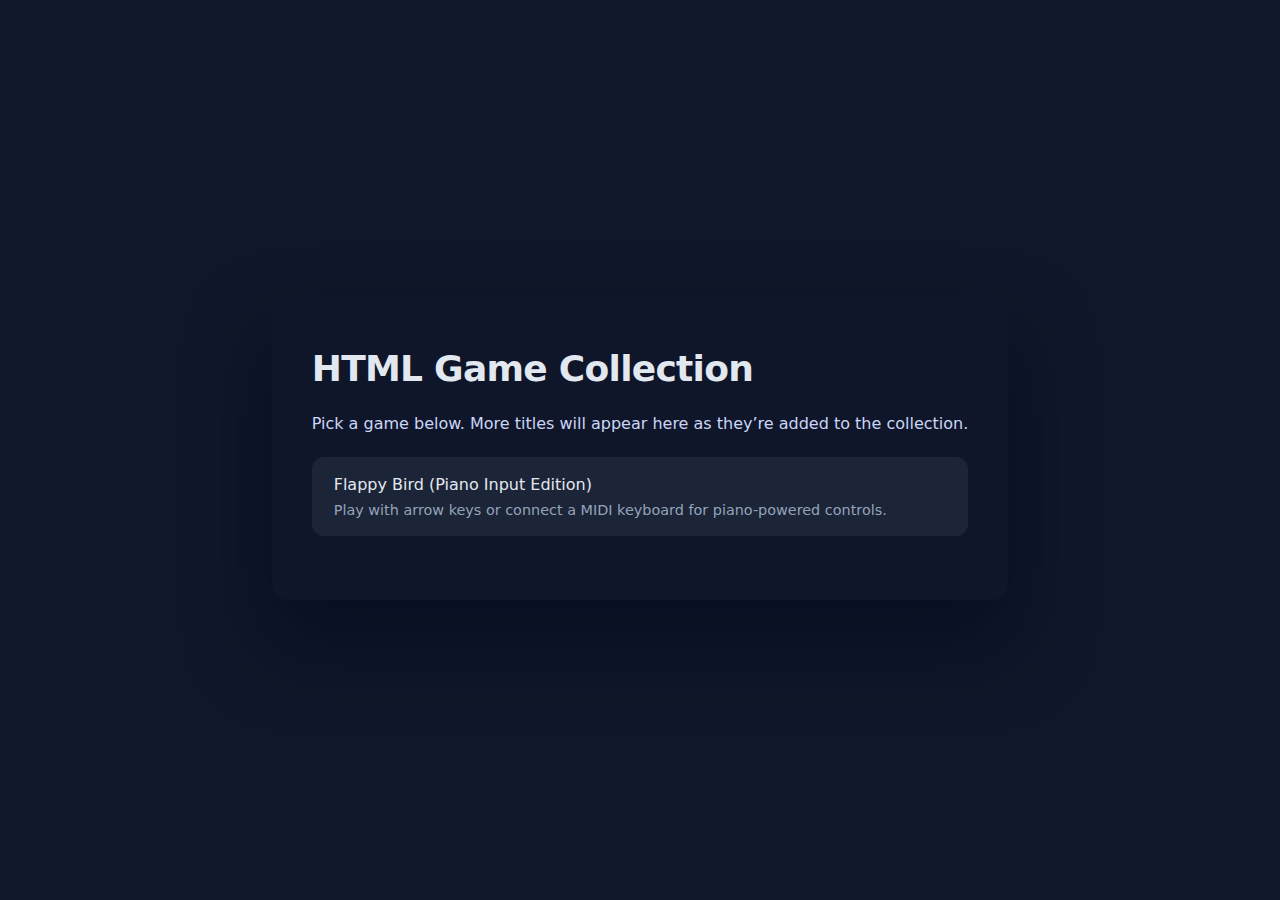
<file: index.html>
<!DOCTYPE html>
<html lang="en">
<head>
    <meta charset="UTF-8">
    <meta name="viewport" content="width=device-width, initial-scale=1.0">
    <title>HTML Games by Mark</title>
    <style>
        body {
            font-family: system-ui, -apple-system, BlinkMacSystemFont, "Segoe UI", sans-serif;
            margin: 0;
            padding: 0;
            background: #0f172a;
            color: #e2e8f0;
            min-height: 100vh;
            display: flex;
            align-items: center;
            justify-content: center;
        }
        main {
            max-width: 720px;
            padding: 48px 40px;
            background: rgba(15, 23, 42, 0.8);
            border-radius: 16px;
            box-shadow: 0 40px 80px rgba(2, 6, 23, 0.5);
        }
        h1 {
            margin-top: 0;
            font-size: 2.25rem;
            letter-spacing: -0.02em;
        }
        p {
            margin: 0.5rem 0 1.5rem;
            color: #cbd5f5;
        }
        ul {
            list-style: none;
            padding: 0;
            margin: 0;
        }
        li {
            margin: 1rem 0;
        }
        a {
            display: block;
            padding: 18px 22px;
            border-radius: 12px;
            background: rgba(148, 163, 184, 0.1);
            color: inherit;
            text-decoration: none;
            transition: transform 0.18s ease, background 0.18s ease, box-shadow 0.18s ease;
        }
        a:hover,
        a:focus-visible {
            background: rgba(59, 130, 246, 0.25);
            transform: translateY(-2px);
            box-shadow: 0 20px 40px rgba(59, 130, 246, 0.25);
        }
        small {
            display: block;
            margin-top: 0.5rem;
            color: #94a3b8;
            font-size: 0.9rem;
        }
        @media (max-width: 640px) {
            main {
                margin: 32px;
                padding: 32px 24px;
            }
        }
    </style>
</head>
<body>
    <main>
        <h1>HTML Game Collection</h1>
        <p>Pick a game below. More titles will appear here as they’re added to the collection.</p>
        <ul>
            <li>
                <a href="flappy-bird/index.html">
                    Flappy Bird (Piano Input Edition)
                    <small>Play with arrow keys or connect a MIDI keyboard for piano-powered controls.</small>
                </a>
            </li>
        </ul>
    </main>
</body>
</html>
</file>
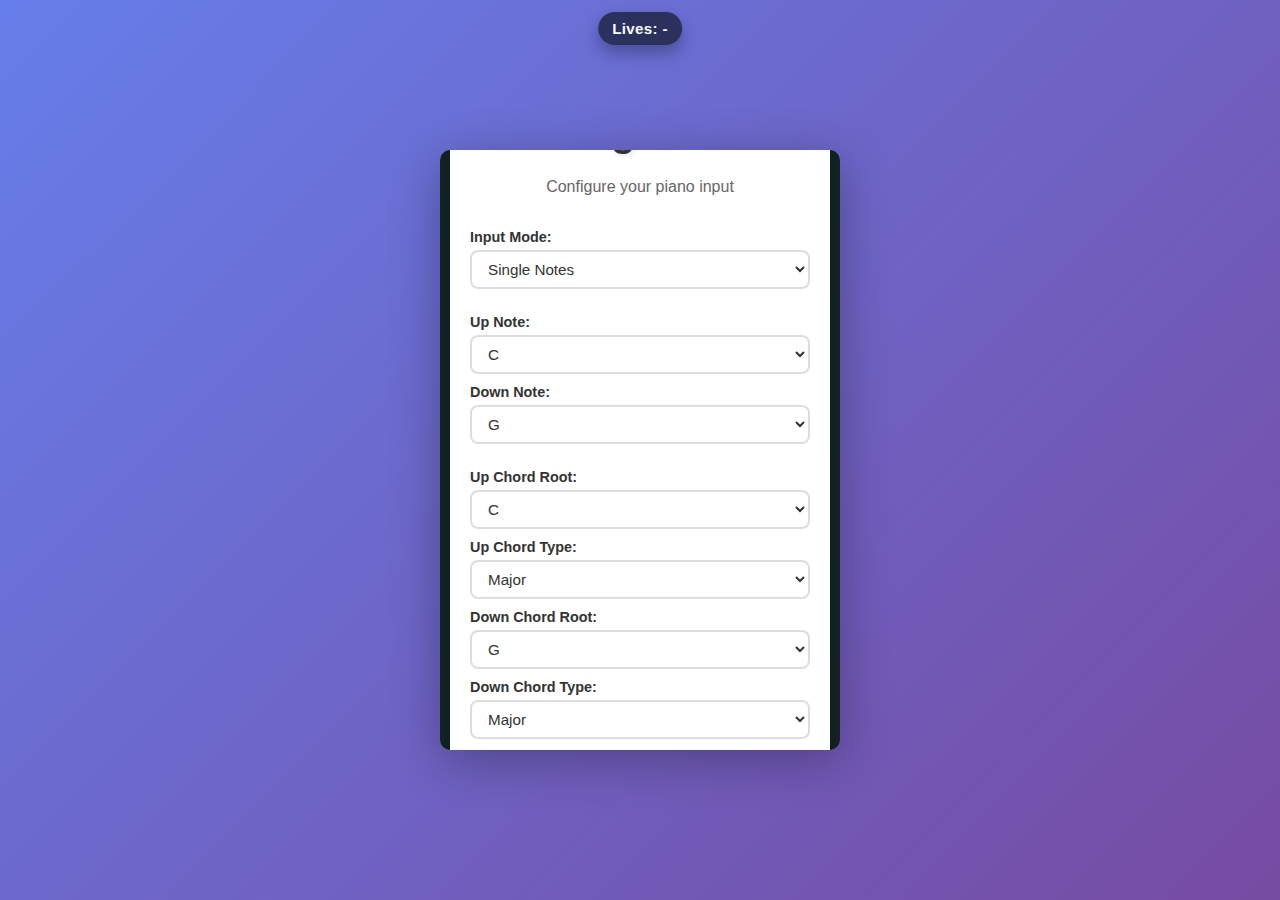
<file: flappy-bird/index.html>
<!DOCTYPE html>
<html lang="en">
<head>
    <meta charset="UTF-8">
    <meta name="viewport" content="width=device-width, initial-scale=1.0">
    <title>Flappy Bird</title>
    <link rel="stylesheet" href="style.css">
</head>
<body>
    <div class="container">
        <canvas id="gameCanvas" width="400" height="600"></canvas>
        
        <!-- Piano Configuration Screen -->
        <div id="pianoConfigScreen" class="overlay">
            <div class="menu config-menu">
                <h1>Piano Configuration</h1>
                <p class="instructions">Configure your piano input</p>
                
                <div class="config-section">
                    <label for="inputMode">Input Mode:</label>
                    <select id="inputMode" class="config-select">
                        <option value="Note">Single Notes</option>
                        <option value="Chord">Chords</option>
                    </select>
                </div>
                
                <!-- Note Mode Configuration -->
                <div id="noteModeConfig" class="config-section">
                    <label for="upNote">Up Note:</label>
                    <select id="upNote" class="config-select">
                        <option value="C">C</option>
                        <option value="C#">C# / Db</option>
                        <option value="D">D</option>
                        <option value="D#">D# / Eb</option>
                        <option value="E">E</option>
                        <option value="F">F</option>
                        <option value="F#">F# / Gb</option>
                        <option value="G">G</option>
                        <option value="G#">G# / Ab</option>
                        <option value="A">A</option>
                        <option value="A#">A# / Bb</option>
                        <option value="B">B</option>
                    </select>
                    
                    <label for="downNote">Down Note:</label>
                    <select id="downNote" class="config-select">
                        <option value="C">C</option>
                        <option value="C#">C# / Db</option>
                        <option value="D">D</option>
                        <option value="D#">D# / Eb</option>
                        <option value="E">E</option>
                        <option value="F">F</option>
                        <option value="F#">F# / Gb</option>
                        <option value="G" selected>G</option>
                        <option value="G#">G# / Ab</option>
                        <option value="A">A</option>
                        <option value="A#">A# / Bb</option>
                        <option value="B">B</option>
                    </select>
                </div>
                
                <!-- Chord Mode Configuration -->
                <div id="chordModeConfig" class="config-section hidden">
                    <label for="upChord">Up Chord Root:</label>
                    <select id="upChord" class="config-select">
                        <option value="C">C</option>
                        <option value="C#">C# / Db</option>
                        <option value="D">D</option>
                        <option value="D#">D# / Eb</option>
                        <option value="E">E</option>
                        <option value="F">F</option>
                        <option value="F#">F# / Gb</option>
                        <option value="G">G</option>
                        <option value="G#">G# / Ab</option>
                        <option value="A">A</option>
                        <option value="A#">A# / Bb</option>
                        <option value="B">B</option>
                    </select>
                    
                    <label for="upChordType">Up Chord Type:</label>
                    <select id="upChordType" class="config-select">
                        <option value="Major">Major</option>
                        <option value="Minor">Minor</option>
                        <option value="Diminished">Diminished</option>
                        <option value="Augmented">Augmented</option>
                    </select>
                    
                    <label for="downChord">Down Chord Root:</label>
                    <select id="downChord" class="config-select">
                        <option value="C">C</option>
                        <option value="C#">C# / Db</option>
                        <option value="D">D</option>
                        <option value="D#">D# / Eb</option>
                        <option value="E">E</option>
                        <option value="F">F</option>
                        <option value="F#">F# / Gb</option>
                        <option value="G" selected>G</option>
                        <option value="G#">G# / Ab</option>
                        <option value="A">A</option>
                        <option value="A#">A# / Bb</option>
                        <option value="B">B</option>
                    </select>
                    
                    <label for="downChordType">Down Chord Type:</label>
                    <select id="downChordType" class="config-select">
                        <option value="Major">Major</option>
                        <option value="Minor">Minor</option>
                        <option value="Diminished">Diminished</option>
                        <option value="Augmented">Augmented</option>
                    </select>
                </div>
                
                <div class="config-preview">
                    <strong>Current Setup:</strong>
                    <p id="configPreview">Note Mode: Up=C, Down=G</p>
                </div>
                
                <div id="midiStatus" class="midi-status">
                    <div class="status-indicator">
                        <span class="status-dot" id="statusDot"></span>
                        <span id="statusText">Not connected</span>
                    </div>
                    <div id="deviceList" class="device-list"></div>
                </div>
                
                <button id="savePianoConfig" class="game-button">Connect & Continue</button>
                <button id="skipPianoConfig" class="game-button secondary">Use Keyboard Instead</button>
            </div>
        </div>
        
        <!-- Start Screen -->
        <div id="startScreen" class="overlay hidden">
            <div class="menu">
                <h1>Flappy Bird</h1>
                <p class="instructions">Press <strong>UP / DOWN ARROW</strong>, <strong>tap</strong> the on-screen controls, or use your configured piano input to fly.</p>
                
                <div id="gameInputStatus" class="input-status hidden">
                    <div class="status-indicator">
                        <span class="status-dot connected" id="gameStatusDot"></span>
                        <span id="gameStatusText"></span>
                    </div>
                </div>
                
                <div class="speed-control">
                    <label for="speedSlider">Game Speed:</label>
                    <div class="slider-container">
                        <span class="speed-label">0.5x</span>
                        <input type="range" id="speedSlider" min="0.5" max="2" step="0.1" value="1">
                        <span class="speed-label">2.0x</span>
                    </div>
                    <div class="speed-value">Current: <span id="speedValue">1.0x</span></div>
                </div>
                
                <div class="lives-control">
                    <label for="livesSlider">Lives per run:</label>
                    <div class="slider-container">
                        <span class="speed-label">1</span>
                        <input type="range" id="livesSlider" min="1" max="10" step="1" value="3">
                        <span class="speed-label">10</span>
                    </div>
                    <div class="speed-value">Selected: <span id="livesValue">3</span></div>
                </div>

                <div class="practice-mode">
                    <label class="checkbox-label">
                        <input type="checkbox" id="practiceMode">
                        <span>Practice Mode (No collision damage)</span>
                    </label>
                </div>
                
                <button id="startButton" class="game-button">Start Game</button>
            </div>
        </div>
        
        <!-- Game Over Screen -->
        <div id="gameOverScreen" class="overlay hidden">
            <div class="menu">
                <h1>Game Over!</h1>
                <button id="restartButton" class="game-button">Play Again</button>
            </div>
        </div>
        
        <!-- Pause Screen -->
        <div id="pauseScreen" class="overlay hidden">
            <div class="menu">
                <h1>Paused</h1>
                <p class="instructions">Press <strong>ESC</strong> or <strong>P</strong> to resume</p>
                <button id="resumeButton" class="game-button">Resume Game</button>
            </div>
        </div>
    </div>

    <div class="touch-controls hidden" id="touchControls">
        <button id="touchUpZone" class="touch-button touch-up" aria-label="Flap Up">
            <span>Up</span>
        </button>
        <button id="touchDownZone" class="touch-button touch-down" aria-label="Dive Down">
            <span>Down</span>
        </button>
    </div>
    
    <div class="hud">
        <div class="hud-item" id="livesDisplay">Lives: 0</div>
    </div>

    <script src="piano-input-mapper.js"></script>
    <script src="piano-tracker.js"></script>
    <script src="game.js"></script>
</body>
</html>
</file>
<file: flappy-bird/style.css>
* {
    margin: 0;
    padding: 0;
    box-sizing: border-box;
}

body {
    font-family: 'Arial', sans-serif;
    background: linear-gradient(135deg, #667eea 0%, #764ba2 100%);
    display: flex;
    justify-content: center;
    align-items: center;
    min-height: 100vh;
    overflow: hidden;
    touch-action: manipulation;
}

.container {
    position: relative;
    box-shadow: 0 10px 50px rgba(0, 0, 0, 0.3);
    border-radius: 10px;
    overflow: hidden;
}

#gameCanvas {
    display: block;
    background: #70c5ce;
    touch-action: none;
}

.overlay {
    position: absolute;
    top: 0;
    left: 0;
    width: 100%;
    height: 100%;
    background: rgba(0, 0, 0, 0.8);
    display: flex;
    justify-content: center;
    align-items: center;
    z-index: 10;
}

.overlay.hidden {
    display: none;
}

.menu {
    background: white;
    padding: 40px;
    border-radius: 15px;
    text-align: center;
    box-shadow: 0 5px 30px rgba(0, 0, 0, 0.5);
    max-width: 320px;
}

h1 {
    color: #333;
    font-size: 2.5em;
    margin-bottom: 20px;
    text-shadow: 2px 2px 4px rgba(0, 0, 0, 0.1);
}

.instructions {
    color: #666;
    margin-bottom: 30px;
    font-size: 1em;
    line-height: 1.5;
}

.instructions strong {
    color: #667eea;
}

.speed-control {
    margin-bottom: 30px;
}

.speed-control label,
.lives-control label {
    display: block;
    color: #333;
    font-weight: bold;
    margin-bottom: 15px;
    font-size: 1.1em;
}

.slider-container {
    display: flex;
    align-items: center;
    gap: 10px;
    margin-bottom: 10px;
}

.speed-label {
    color: #666;
    font-size: 0.9em;
    min-width: 35px;
}

#speedSlider {
    flex: 1;
    height: 6px;
    border-radius: 5px;
    background: #ddd;
    outline: none;
    -webkit-appearance: none;
}

#speedSlider::-webkit-slider-thumb {
    -webkit-appearance: none;
    appearance: none;
    width: 20px;
    height: 20px;
    border-radius: 50%;
    background: #667eea;
    cursor: pointer;
    transition: all 0.2s;
}

#speedSlider::-webkit-slider-thumb:hover {
    transform: scale(1.2);
    background: #764ba2;
}

#speedSlider::-moz-range-thumb {
    width: 20px;
    height: 20px;
    border-radius: 50%;
    background: #667eea;
    cursor: pointer;
    border: none;
    transition: all 0.2s;
}

#speedSlider::-moz-range-thumb:hover {
    transform: scale(1.2);
    background: #764ba2;
}

.speed-value {
    color: #667eea;
    font-weight: bold;
    font-size: 1.1em;
}

.lives-control {
    margin-bottom: 25px;
}

.lives-control .speed-value span {
    color: #ff8a65;
}

.practice-mode {
    margin-bottom: 25px;
}

.checkbox-label {
    display: flex;
    align-items: center;
    gap: 10px;
    cursor: pointer;
    color: #333;
    font-size: 1em;
    user-select: none;
}

.checkbox-label input[type="checkbox"] {
    width: 20px;
    height: 20px;
    cursor: pointer;
    accent-color: #667eea;
}

.checkbox-label span {
    font-weight: 500;
}

.game-button {
    background: linear-gradient(135deg, #667eea 0%, #764ba2 100%);
    color: white;
    border: none;
    padding: 15px 40px;
    font-size: 1.2em;
    font-weight: bold;
    border-radius: 30px;
    cursor: pointer;
    transition: transform 0.2s, box-shadow 0.2s;
    box-shadow: 0 4px 15px rgba(102, 126, 234, 0.4);
}

.game-button:hover {
    transform: translateY(-2px);
    box-shadow: 0 6px 20px rgba(102, 126, 234, 0.6);
}

.game-button:active {
    transform: translateY(0);
}

.game-button.secondary {
    background: linear-gradient(135deg, #95a5a6 0%, #7f8c8d 100%);
    box-shadow: 0 4px 15px rgba(127, 140, 141, 0.4);
    margin-top: 10px;
}

.game-button.secondary:hover {
    box-shadow: 0 6px 20px rgba(127, 140, 141, 0.6);
}

/* Piano Configuration Styles */
.config-menu {
    max-width: 380px;
    max-height: 90vh;
    padding: 20px;
    overflow-y: auto;
}

.config-section {
    margin-bottom: 15px;
    text-align: left;
}

.config-section label {
    display: block;
    color: #333;
    font-weight: bold;
    margin-bottom: 5px;
    font-size: 0.9em;
}

.config-select {
    width: 100%;
    padding: 8px 12px;
    font-size: 0.95em;
    border: 2px solid #ddd;
    border-radius: 8px;
    background: white;
    color: #333;
    cursor: pointer;
    transition: border-color 0.2s;
    margin-bottom: 10px;
}

.config-select:hover {
    border-color: #667eea;
}

.config-select:focus {
    outline: none;
    border-color: #667eea;
    box-shadow: 0 0 0 3px rgba(102, 126, 234, 0.1);
}

.config-preview {
    background: #f8f9fa;
    padding: 12px;
    border-radius: 8px;
    margin-bottom: 15px;
    text-align: left;
}

.config-preview strong {
    color: #333;
    display: block;
    margin-bottom: 6px;
    font-size: 0.85em;
}

.config-preview p {
    color: #667eea;
    font-weight: bold;
    margin: 0;
    font-size: 0.9em;
}

/* MIDI Connection Status */
.midi-status {
    background: #f8f9fa;
    padding: 12px;
    border-radius: 8px;
    margin-bottom: 15px;
}

.status-indicator {
    display: flex;
    align-items: center;
    gap: 8px;
    font-size: 0.9em;
}

.status-dot {
    width: 10px;
    height: 10px;
    border-radius: 50%;
    background: #95a5a6;
    display: inline-block;
    transition: background 0.3s;
}

.status-dot.connected {
    background: #2ecc71;
    box-shadow: 0 0 8px rgba(46, 204, 113, 0.6);
}

.status-dot.disconnected {
    background: #e74c3c;
}

.device-list {
    margin-top: 8px;
    padding-left: 18px;
    font-size: 0.85em;
    color: #666;
}

.device-item {
    padding: 4px 0;
    color: #2ecc71;
    font-weight: 500;
}

/* Input Status on Start Screen */
.input-status {
    background: #f8f9fa;
    padding: 10px 15px;
    border-radius: 8px;
    margin-bottom: 20px;
}

.input-status .status-indicator {
    justify-content: center;
    font-size: 0.85em;
    color: #2ecc71;
    font-weight: 500;
}

/* Touch Controls */
.touch-controls {
    position: fixed;
    inset: auto 0 0 0;
    display: flex;
    gap: 8px;
    padding: 16px;
    pointer-events: none;
    z-index: 20;
    background: linear-gradient(180deg, rgba(15, 23, 42, 0) 0%, rgba(15, 23, 42, 0.35) 35%, rgba(15, 23, 42, 0.65) 100%);
    backdrop-filter: blur(4px);
}

.touch-controls.hidden {
    display: none !important;
}

.touch-button {
    flex: 1;
    pointer-events: auto;
    border: none;
    border-radius: 16px;
    font-size: 1.2em;
    font-weight: 600;
    letter-spacing: 0.04em;
    text-transform: uppercase;
    color: white;
    padding: 18px 0;
    display: flex;
    align-items: center;
    justify-content: center;
    gap: 10px;
    box-shadow: 0 12px 24px rgba(15, 23, 42, 0.35);
    touch-action: none;
    transition: transform 0.15s ease, box-shadow 0.2s ease, opacity 0.2s ease;
}

.touch-button span {
    pointer-events: none;
}

.touch-button:active,
.touch-button.touch-active {
    transform: translateY(2px);
    box-shadow: 0 6px 12px rgba(15, 23, 42, 0.45);
    opacity: 0.85;
}

.touch-button.touch-up {
    background: linear-gradient(135deg, rgba(56, 189, 248, 0.95), rgba(29, 78, 216, 0.95));
}

.touch-button.touch-down {
    background: linear-gradient(135deg, rgba(249, 115, 22, 0.95), rgba(180, 57, 33, 0.95));
}

@media (hover: hover) and (pointer: fine) {
    .touch-controls {
        display: none;
    }
}

/* HUD */
.hud {
    position: absolute;
    top: 12px;
    left: 50%;
    transform: translateX(-50%);
    z-index: 8;
    display: flex;
    gap: 12px;
    font-family: 'Arial', sans-serif;
}

.hud-item {
    background: rgba(15, 23, 42, 0.7);
    color: #f8fafc;
    padding: 8px 14px;
    border-radius: 999px;
    font-weight: 600;
    font-size: 0.95em;
    letter-spacing: 0.02em;
    box-shadow: 0 8px 16px rgba(15, 23, 42, 0.35);
}
</file>
